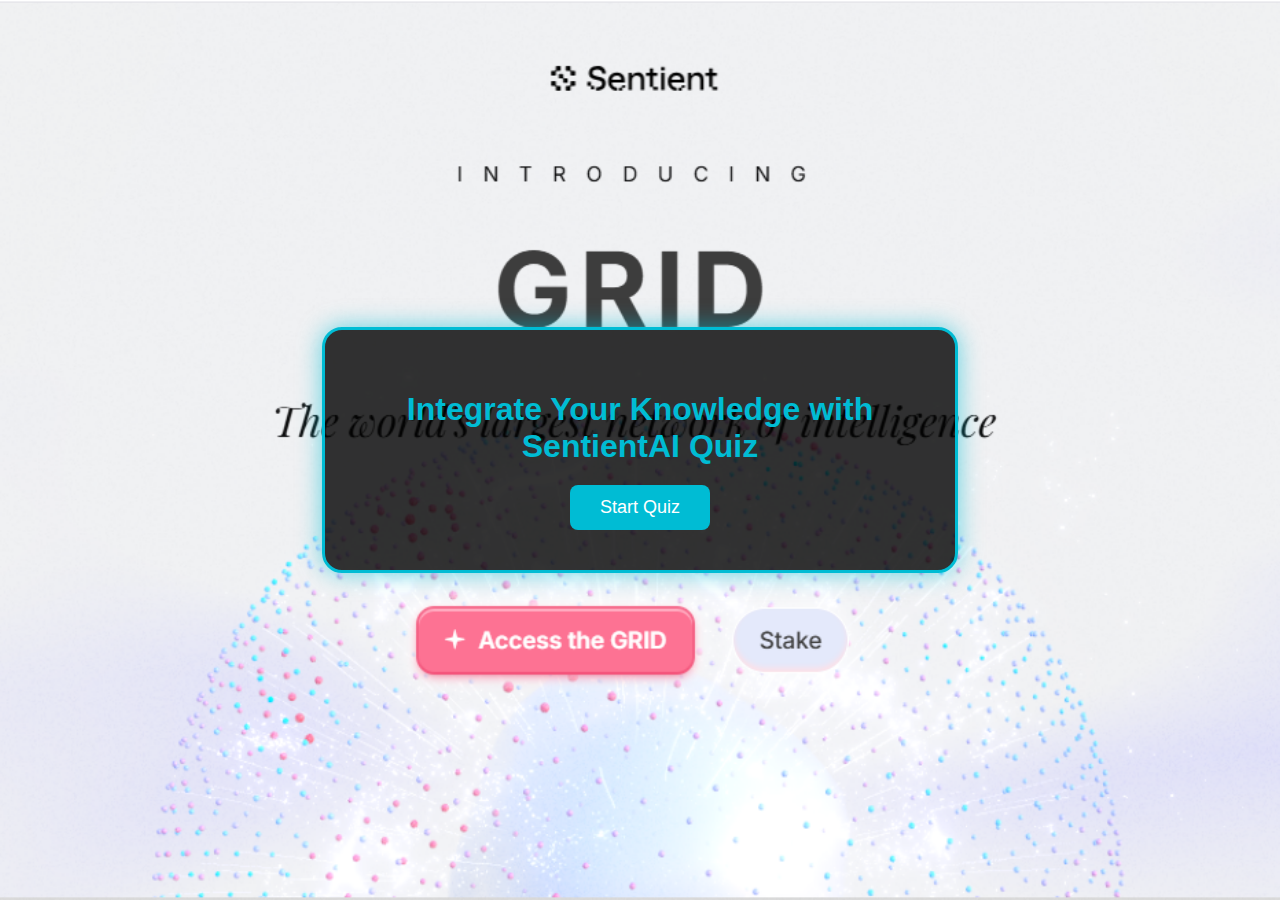
<file: index.html>
<!DOCTYPE html>
<html lang="en">
  <head>
    <meta charset="UTF-8" />
    <meta name="viewport" content="width=device-width, initial-scale=1.0" />
    <title>SentientAI Quiz</title>
    <link rel="stylesheet" href="style.css" />
  </head>
  <body>
    <!-- Start Screen -->
    <div class="container fade show" id="startContainer">
      <div class="start-box">
        <h1>Integrate Your Knowledge with SentientAI Quiz</h1>
        <!-- <img src="img/Sentient grid background.png" alt="SentientAI Logo" /> -->
        <button id="startBtn">Start Quiz</button>
      </div>
    </div>

    <!-- Quiz Screen -->
    <div class="container fade" id="quizContainer" style="display: none">
      <div class="quiz-box">
        <h2 id="questionText"></h2>
        <div id="optionsContainer" class="options"></div>
      </div>
    </div>

    <!-- Result Screen -->
    <div class="container fade" id="resultContainer" style="display: none">
      <div class="result-box">
        <h2>Quiz Completed!</h2>
        <p id="scoreText"></p>
        <a id="shareBtn" target="_blank">Share on X</a>
      </div>
    </div>

    <!-- All Questions/Answers -->
    <script>
      const questions = [
        {
          q: "What is Sentient’s mission regarding AGI?",
          options: [
            "Keep AGI controlled by a single entity",
            "Ensure AGI is open-source",
            "Sell AGI exclusively to corporations",
          ],
          answer: 1,
        },
        {
          q: "What is GRID?",
          options: [
            "A network of specialized intelligences",
            "A single monolithic AI model",
            "A blockchain payment system",
          ],
          answer: 0,
        },
        {
          q: "How do users access the GRID?",
          options: [
            "Through Sentient Chat",
            "Via private blockchain",
            "Using GRID hardware only",
          ],
          answer: 0,
        },
        {
          q: "How many partners currently comprise GRID?",
          options: ["Over 110", "50", "500"],
          answer: 0,
        },
        {
          q: "What fuels GRIDs network growth?",
          options: [
            "Sentient token economy",
            "Government funding",
            "Advertising revenue",
          ],
          answer: 0,
        },
        {
          q: "How does GRID handle simpler queries?",
          options: [
            "Randomly assigns tasks",
            "Uses expert-designed workflows",
            "Sends query to a single model",
          ],
          answer: 1,
        },
        {
          q: "What is recursive atomization in GRID?",
          options: [
            "Breaking queries into atomic tasks",
            "Combining multiple outputs into one",
            "Assigning queries to a single agent",
          ],
          answer: 0,
        },
        {
          q: "What is a token in GRIDs token-level routing?",
          options: [
            "A type of cryptocurrency",
            "The smallest unit of text processed by AI",
            "A workflow step",
          ],
          answer: 1,
        },
        {
          q: "How are atomic tasks routed?",
          options: [
            "To the most capable intelligence",
            "To random community members",
            "To GRID administrators",
          ],
          answer: 0,
        },
        {
          q: "What advantage does token-level routing provide?",
          options: [
            "Higher quality output at lower cost",
            "Slower processing but more secure",
            "Limits queries to one intelligence",
          ],
          answer: 0,
        },
        {
          q: "What is a memory injection attack?",
          options: [
            "Modifying blockchain protocol",
            "Poisoning agent’s memory to persist malicious behavior",
            "Direct prompt input by attacker",
          ],
          answer: 1,
        },
        {
          q: "Which attack vector persists across sessions and platforms?",
          options: [
            "Direct Prompt Injection",
            "Memory Injection",
            "Content Filtering",
          ],
          answer: 1,
        },
        {
          q: "What is the primary vulnerability in AI financial agents?",
          options: [
            "Context manipulation",
            "Slow transaction speeds",
            "Insufficient compute resources",
          ],
          answer: 0,
        },
        {
          q: "Current defenses fail mainly because they cannot prevent?",
          options: [
            "Standard prompt generation",
            "Context manipulation attacks",
            "Smart contract deployment",
          ],
          answer: 1,
        },
        {
          q: "Fiduciarily responsible language models aim to ensure?",
          options: [
            "Faster blockchain processing",
            "Secure financial operations",
            "Open-source AI development",
          ],
          answer: 1,
        },
        {
          q: "Why are autonomous web agents vulnerable?",
          options: [
            "They are inherently stateless",
            "They rely on quantum computing",
            "They execute only offline tasks",
          ],
          answer: 0,
        },
        {
          q: "What enables cross-platform memory injection?",
          options: [
            "Client-side or third-party memory storage",
            "Direct blockchain control",
            "Centralized server logs",
          ],
          answer: 0,
        },
        {
          q: "What benchmark evaluates financial agent vulnerabilities?",
          options: ["WebVoyager", "CrAIBench", "Agent-E"],
          answer: 1,
        },
        {
          q: "Which defense still failed against single plan injection?",
          options: [
            "Semantic integrity checks",
            "Prompt-only defenses",
            "Verifiable context modules",
          ],
          answer: 1,
        },
        {
          q: "Key recommendation to secure web agent memory?",
          options: [
            "Strict memory isolation",
            "Faster CPU processing",
            "Open-source storage",
          ],
          answer: 0,
        },
      ];
    </script>

    <script src="script.js"></script>
  </body>
</html>
</file>
<file: style.css>
body {
  margin: 0;
  padding: 0;
  height: 100vh;
  display: flex;
  justify-content: center;
  align-items: center;
  background: url('img/Sentient grid background.png') no-repeat center center/cover; /* Add your image */
  font-family: 'Poppins', sans-serif;
  color: #fff;
  overflow: hidden;
}

.fade {
  opacity: 0;
  transition: opacity 0.8s ease-in-out;
}

.fade.show {
  opacity: 1;
}

.container {
  position: absolute;
  width: 100%;
  height: 100%;
  display: flex;
  justify-content: center;
  align-items: center;
}

.start-box, .quiz-box, .result-box {
  background: rgba(0, 0, 0, 0.8);
  border: 3px solid #00bcd4;
  border-radius: 20px;
  padding: 40px;
  text-align: center;
  max-width: 550px;
  width: 90%;
  box-shadow: 0 0 25px rgba(0, 188, 212, 0.6);
}

.start-box h1 {
  color: #00bcd4;
  margin-bottom: 20px;
}

.start-box img {
  width: 150px;
  height: 150px;
  border: 2px solid #00bcd4;
  border-radius: 10px;
  margin-bottom: 20px;
  object-fit: contain;
}

button {
  background: #00bcd4;
  border: none;
  color: #fff;
  padding: 12px 30px;
  font-size: 18px;
  border-radius: 8px;
  cursor: pointer;
  transition: 0.3s;
}

button:hover {
  background: #0288d1;
}

.options {
  display: flex;
  flex-direction: column;
  gap: 15px;
  margin-top: 20px;
}

.option {
  background: rgba(255, 255, 255, 0.1);
  border: 2px solid #00bcd4;
  border-radius: 8px;
  padding: 10px;
  cursor: pointer;
  transition: 0.3s;
}

.option:hover {
  background: rgba(0, 188, 212, 0.3);
}

.option.correct {
  background: rgba(76, 175, 80, 0.7);
  border-color: #4caf50;
}

.option.wrong {
  background: rgba(244, 67, 54, 0.7);
  border-color: #f44336;
}

#shareBtn {
  display: inline-block;
  background: #1da1f2;
  color: #fff;
  text-decoration: none;
  padding: 10px 25px;
  border-radius: 8px;
  font-size: 16px;
  transition: 0.3s;
}

#shareBtn:hover {
  background: #0d8ddb;
}
</file>
